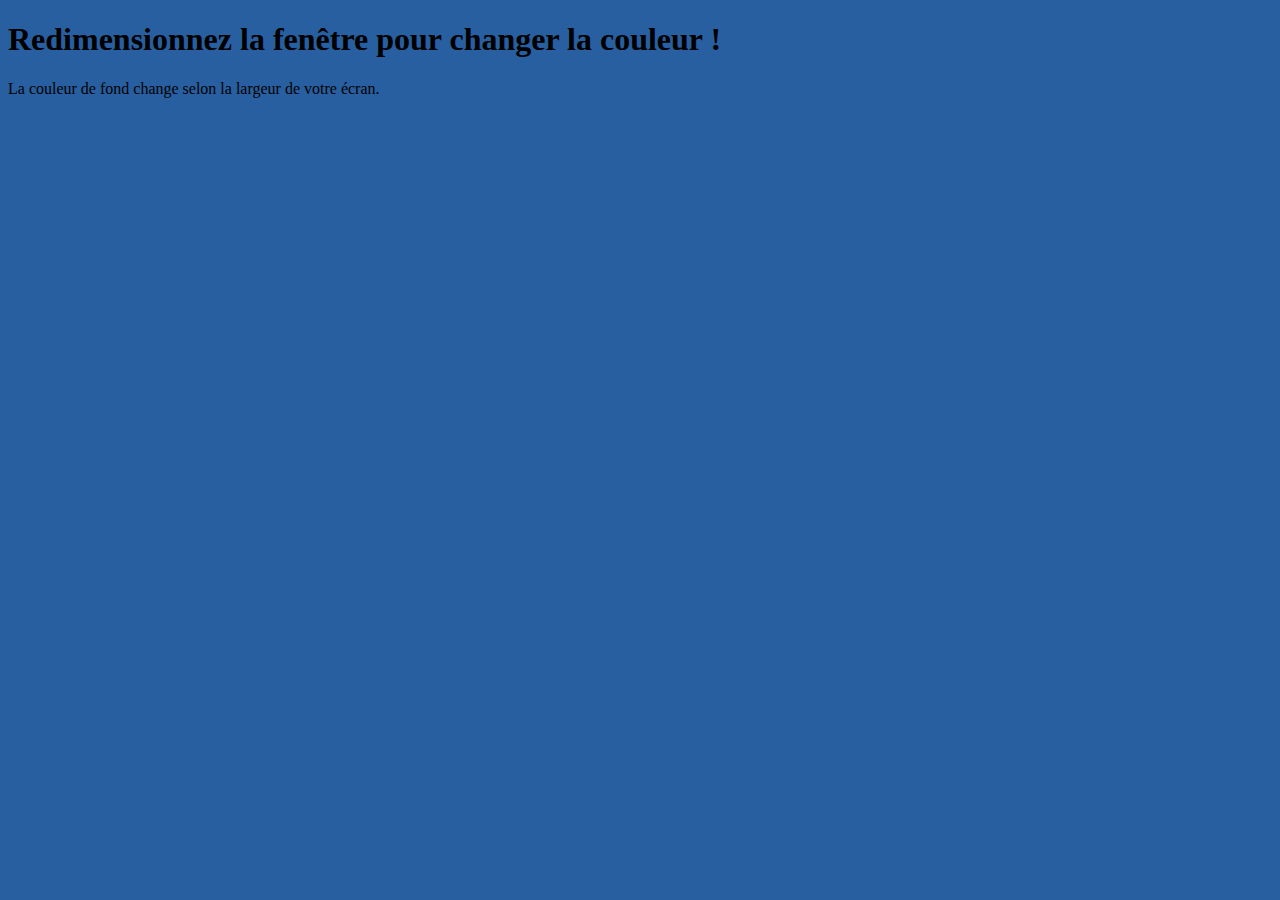
<file: jour06/job01/index.html>
<!DOCTYPE html>
<html lang="fr">
<head>
    <meta charset="UTF-8">
    <meta name="viewport" content="width=device-width, initial-scale=1.0">
    <title>Changement de Background</title>

    <link rel="stylesheet" href="style1.css">

    <link rel="stylesheet" href="style2.css" media="(min-width: 1680px) and (max-width: 1920px)">

    <link rel="stylesheet" href="style3.css" media="(min-width: 1280px) and (max-width: 1679px)">

    <link rel="stylesheet" href="style4.css" media="(max-width: 1279px)">
</head>
<body>

    <h1>Redimensionnez la fenêtre pour changer la couleur !</h1>
    <p>La couleur de fond change selon la largeur de votre écran.</p>

</body>
</html>
</file>
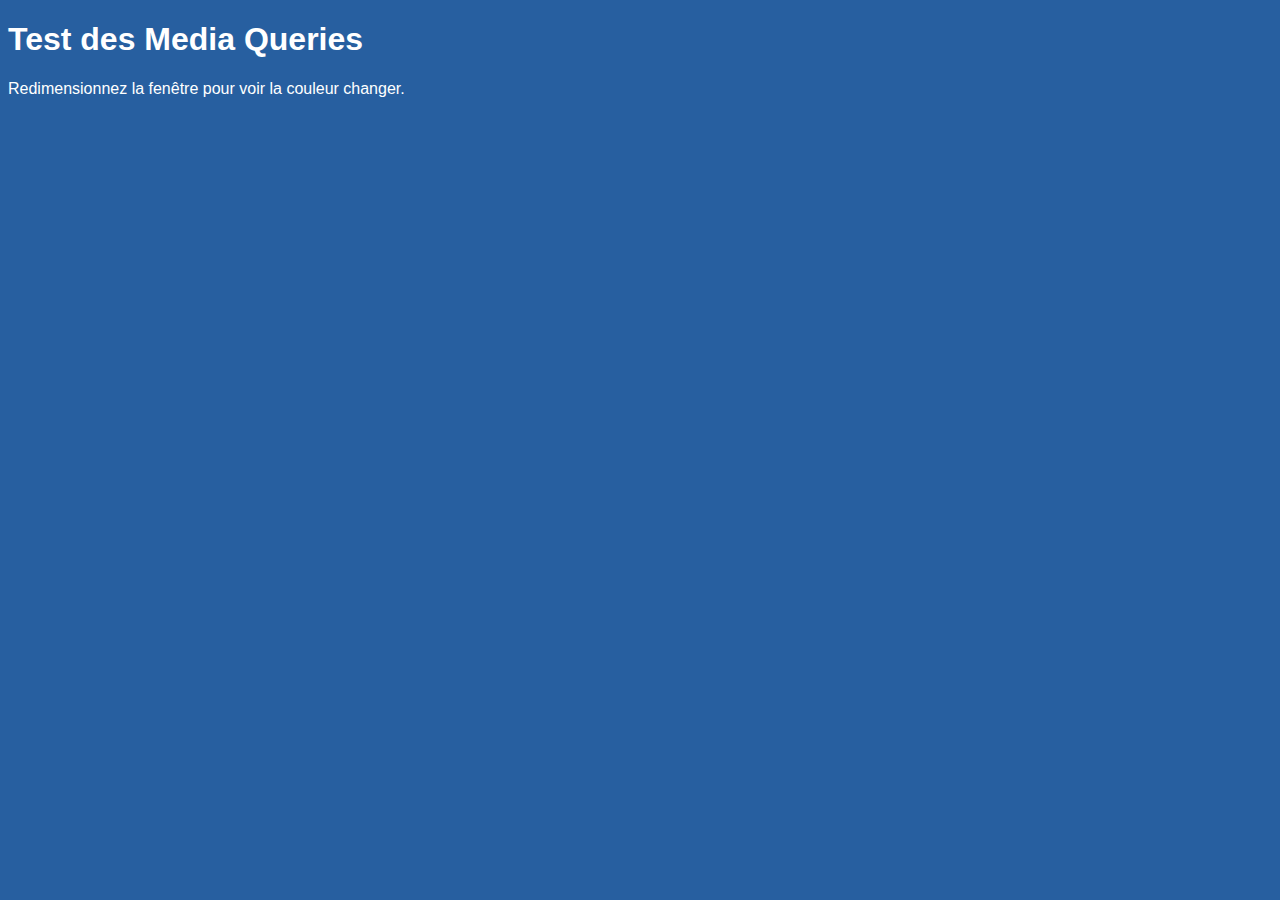
<file: jour06/job02/index.html>
<!DOCTYPE html>
<html lang="fr">
<head>
    <meta charset="UTF-8">
    <meta name="viewport" content="width=device-width, initial-scale=1.0">
    <title>Exercice Media Queries</title>
    
    <link rel="stylesheet" href="style.css">
</head>
<body>

    <h1>Test des Media Queries</h1>
    <p>Redimensionnez la fenêtre pour voir la couleur changer.</p>

</body>
</html>
</file>
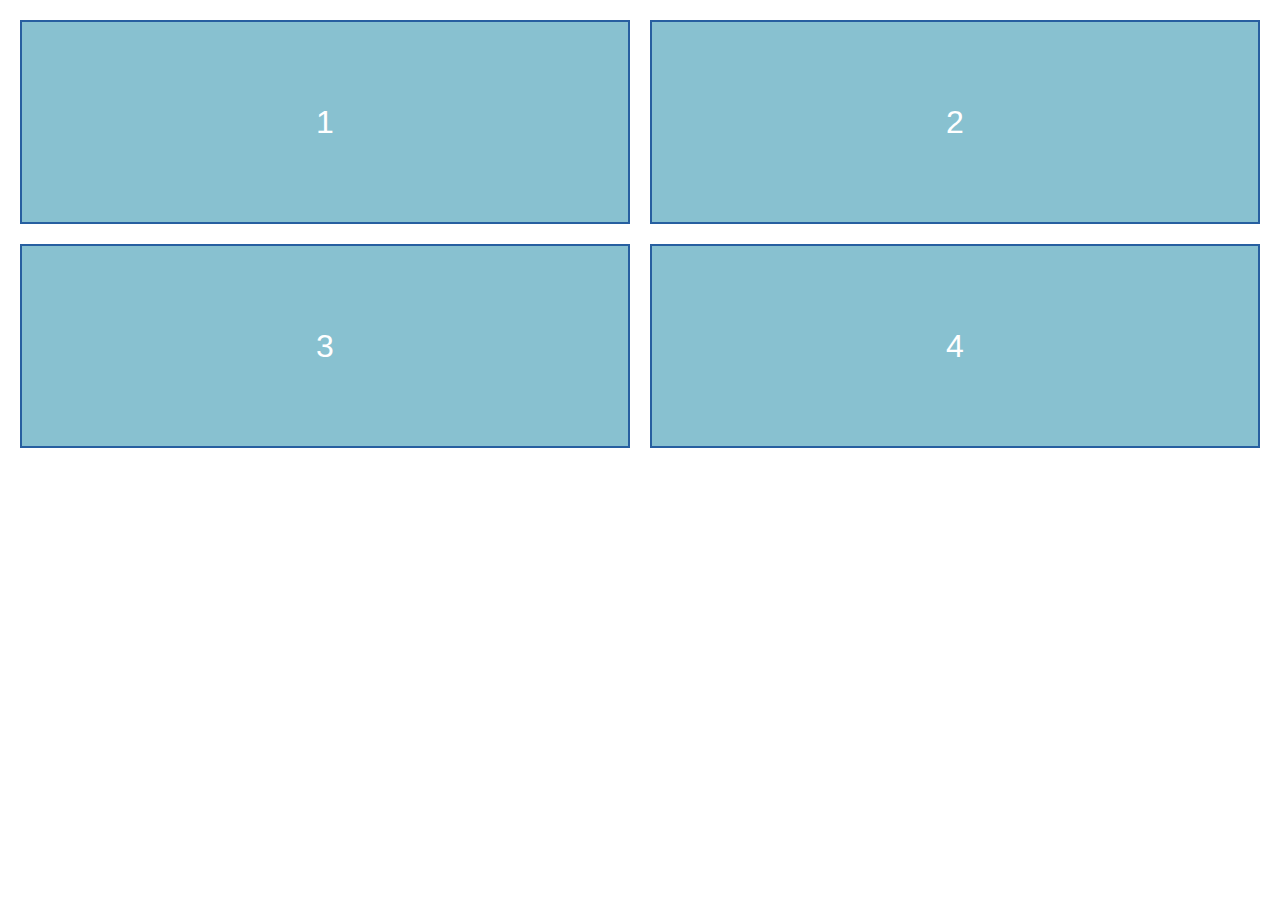
<file: jour06/job03/index.html>
<!DOCTYPE html>
<html lang="fr">
<head>
    <meta charset="UTF-8">
    <meta name="viewport" content="width=device-width, initial-scale=1.0">
    <title>Mise en page Responsive</title>
    <link rel="stylesheet" href="style.css">
</head>
<body>

    <div class="container">
        <section class="section">1</section>
        <section class="section">2</section>
        <section class="section">3</section>
        <section class="section">4</section>
    </div>

</body>
</html>
</file>
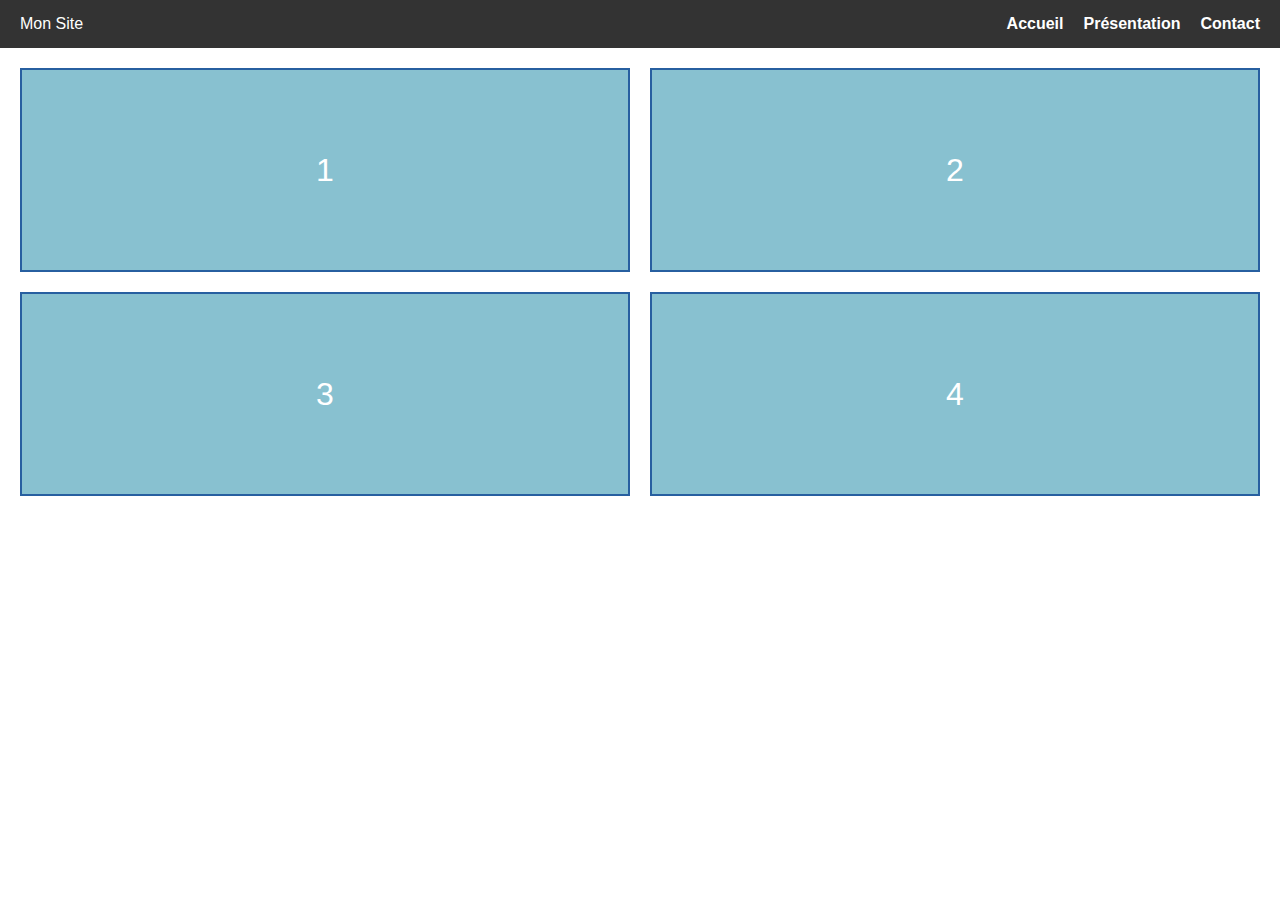
<file: jour06/job04/index.html>
<!DOCTYPE html>
<html lang="fr">
<head>
    <meta charset="UTF-8">
    <meta name="viewport" content="width=device-width, initial-scale=1.0">
    <title>Menu Hamburger</title>
    <link rel="stylesheet" href="style.css">
</head>
<body>

    <header>
        <div class="logo">Mon Site</div>

        <div class="hamburger" id="hamburger-btn">
            <span></span>
            <span></span>
            <span></span>
        </div>

        <nav>
            <ul id="nav-list">
                <li><a href="#">Accueil</a></li>
                <li><a href="#">Présentation</a></li>
                <li><a href="#">Contact</a></li>
            </ul>
        </nav>
    </header>

    <div class="container">
        <section class="section">1</section>
        <section class="section">2</section>
        <section class="section">3</section>
        <section class="section">4</section>
    </div>

    <script>
        // 1. On sélectionne le bouton et la liste de liens
        const hamburger = document.getElementById('hamburger-btn');
        const navList = document.getElementById('nav-list');

        // 2. On ajoute un écouteur d'événement au "clic"
        hamburger.addEventListener('click', () => {
            // Cette fonction ajoute ou enlève la classe "active"
            navList.classList.toggle('active');
        });
    </script>

</body>
</html>
</file>
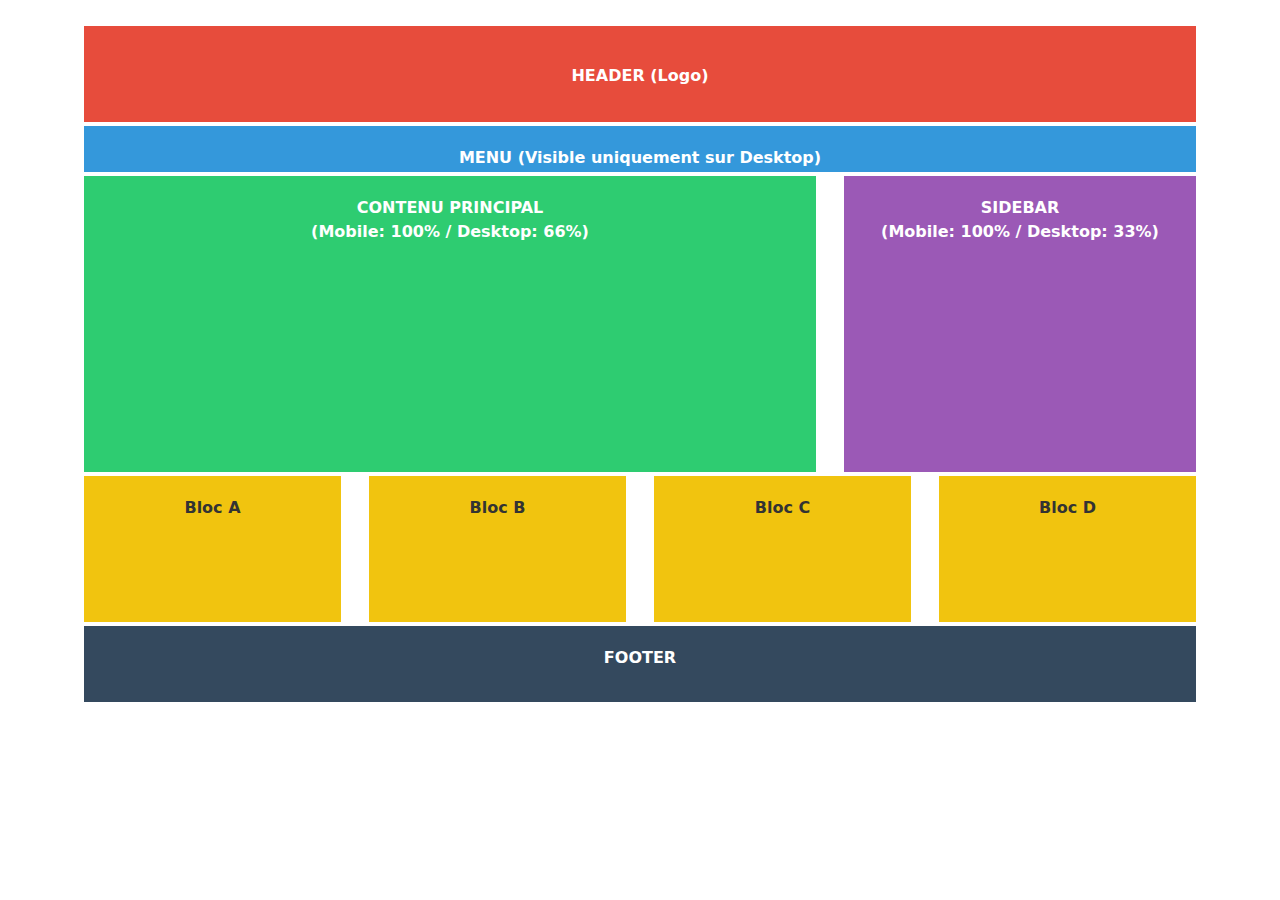
<file: jour10/job03/index.html>
<!DOCTYPE html>
<html lang="fr">
<head>
    <meta charset="UTF-8">
    <meta name="viewport" content="width=device-width, initial-scale=1.0">
    <title>Exercice Grille Bootstrap</title>
    <link href="https://cdn.jsdelivr.net/npm/bootstrap@5.3.0/dist/css/bootstrap.min.css" rel="stylesheet">
    
    <style>
        /* Styles pour visualiser les blocs (couleurs et hauteurs) */
        .box {
            padding: 20px;
            text-align: center;
            color: white;
            font-weight: bold;
            border: 2px solid white; /* Pour voir les séparations */
        }
        .header { background-color: #e74c3c; height: 100px; line-height: 60px; }
        .menu { background-color: #3498db; height: 50px; }
        
        /* Contenu principal et Sidebar */
        .main { background-color: #2ecc71; min-height: 300px; }
        .sidebar { background-color: #9b59b6; min-height: 300px; }
        
        /* Pied de page et blocs du bas */
        .footer { background-color: #34495e; height: 80px; }
        .small-box { background-color: #f1c40f; color: #333; min-height: 150px; }
    </style>
</head>
<body>

    <div class="container mt-4">
        
        <div class="row">
            <div class="col-12">
                <div class="box header">HEADER (Logo)</div>
            </div>
        </div>

        <div class="row d-none d-lg-flex">
            <div class="col-12">
                <div class="box menu">MENU (Visible uniquement sur Desktop)</div>
            </div>
        </div>

        <div class="row">
            <div class="col-12 col-lg-8">
                <div class="box main">
                    CONTENU PRINCIPAL<br>
                    (Mobile: 100% / Desktop: 66%)
                </div>
            </div>
            <div class="col-12 col-lg-4">
                <div class="box sidebar">
                    SIDEBAR<br>
                    (Mobile: 100% / Desktop: 33%)
                </div>
            </div>
        </div>

        <div class="row">
            <div class="col-12 col-md-6 col-lg-3">
                <div class="box small-box">Bloc A</div>
            </div>
            <div class="col-12 col-md-6 col-lg-3">
                <div class="box small-box">Bloc B</div>
            </div>
            <div class="col-12 col-md-6 col-lg-3">
                <div class="box small-box">Bloc C</div>
            </div>
            <div class="col-12 col-md-6 col-lg-3">
                <div class="box small-box">Bloc D</div>
            </div>
        </div>

        <div class="row">
            <div class="col-12">
                <div class="box footer">FOOTER</div>
            </div>
        </div>

    </div>

    <script src="https://cdn.jsdelivr.net/npm/bootstrap@5.3.0/dist/js/bootstrap.bundle.min.js"></script>
</body>
</html>
</file>
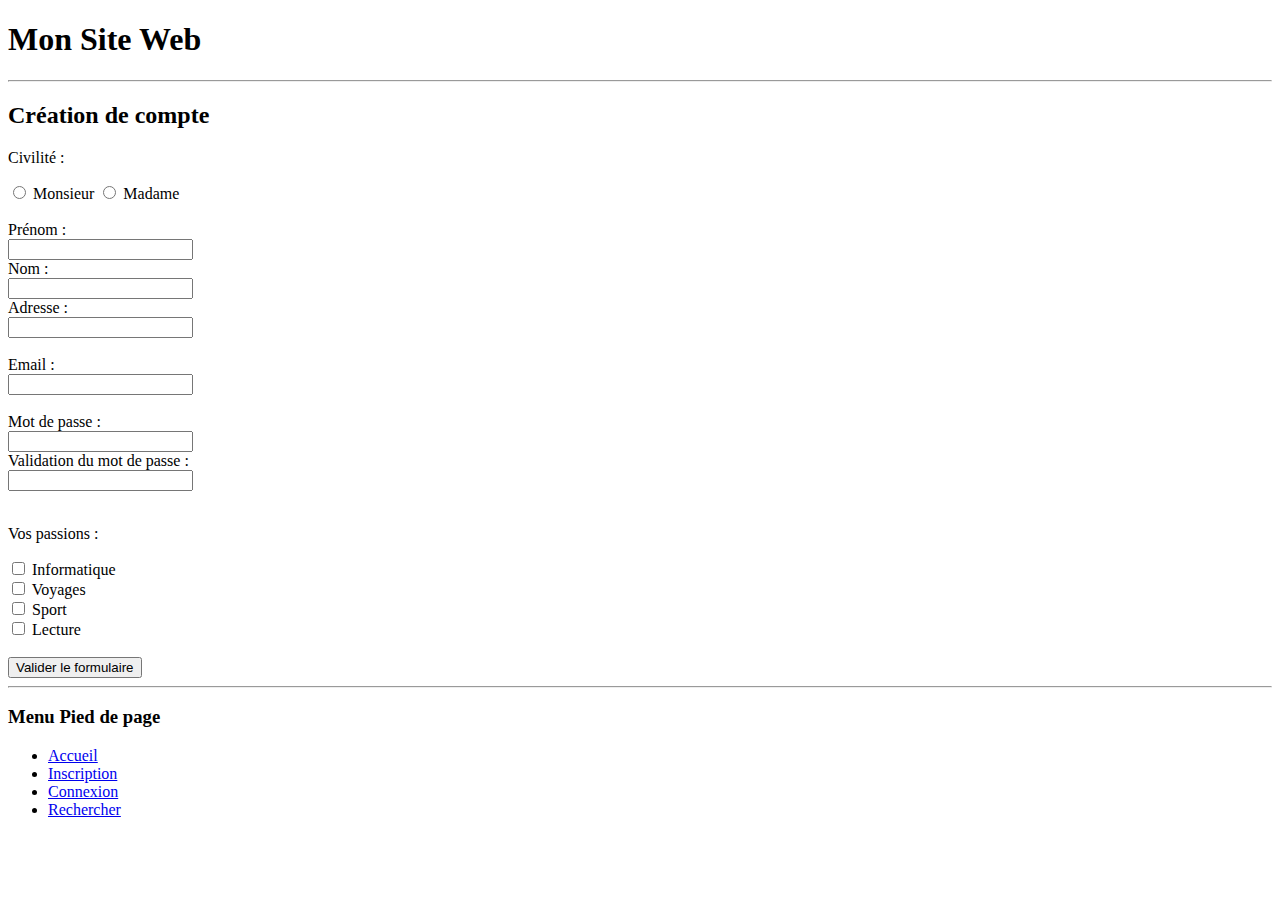
<file: jour13/job01/index.html>
<!DOCTYPE html>
<html lang="fr">
<head>
    <meta charset="UTF-8">
    <meta name="viewport" content="width=device-width, initial-scale=1.0">
    <title>Formulaire d'inscription HTML</title>
</head>
<body>

    <header>
        <nav>
            <h1>Mon Site Web</h1>
        </nav>
    </header>

    <hr>

    <section>
        <h2>Création de compte</h2>

        <form action="index.html" method="get">

            <div>
                <p>Civilité :</p>
                <input type="radio" id="monsieur" name="civilite" value="M">
                <label for="monsieur">Monsieur</label>

                <input type="radio" id="madame" name="civilite" value="Mme">
                <label for="madame">Madame</label>
            </div>
            <br>

            <div>
                <label for="prenom">Prénom :</label><br>
                <input type="text" id="prenom" name="prenom" required>
            </div>
            
            <div>
                <label for="nom">Nom :</label><br>
                <input type="text" id="nom" name="nom" required>
            </div>

            <div>
                <label for="adresse">Adresse :</label><br>
                <input type="text" id="adresse" name="adresse">
            </div>
            <br>

            <div>
                <label for="email">Email :</label><br>
                <input type="email" id="email" name="email" required>
            </div>
            <br>

            <div>
                <label for="password">Mot de passe :</label><br>
                <input type="password" id="password" name="password" required>
            </div>

            <div>
                <label for="confirm_password">Validation du mot de passe :</label><br>
                <input type="password" id="confirm_password" name="confirm_password" required>
            </div>
            <br>

            <div>
                <p>Vos passions :</p>
                
                <input type="checkbox" id="informatique" name="passions" value="informatique">
                <label for="informatique">Informatique</label><br>

                <input type="checkbox" id="voyages" name="passions" value="voyages">
                <label for="voyages">Voyages</label><br>

                <input type="checkbox" id="sport" name="passions" value="sport">
                <label for="sport">Sport</label><br>

                <input type="checkbox" id="lecture" name="passions" value="lecture">
                <label for="lecture">Lecture</label>
            </div>
            <br>

            <button type="submit">Valider le formulaire</button>

        </form>
    </section>

    <hr>

    <footer>
        <h3>Menu Pied de page</h3>
        <ul>
            <li><a href="index.html">Accueil</a></li>
            <li><a href="index.html">Inscription</a></li>
            <li><a href="index.html">Connexion</a></li>
            <li><a href="index.html">Rechercher</a></li>
        </ul>
    </footer>

</body>
</html>
</file>
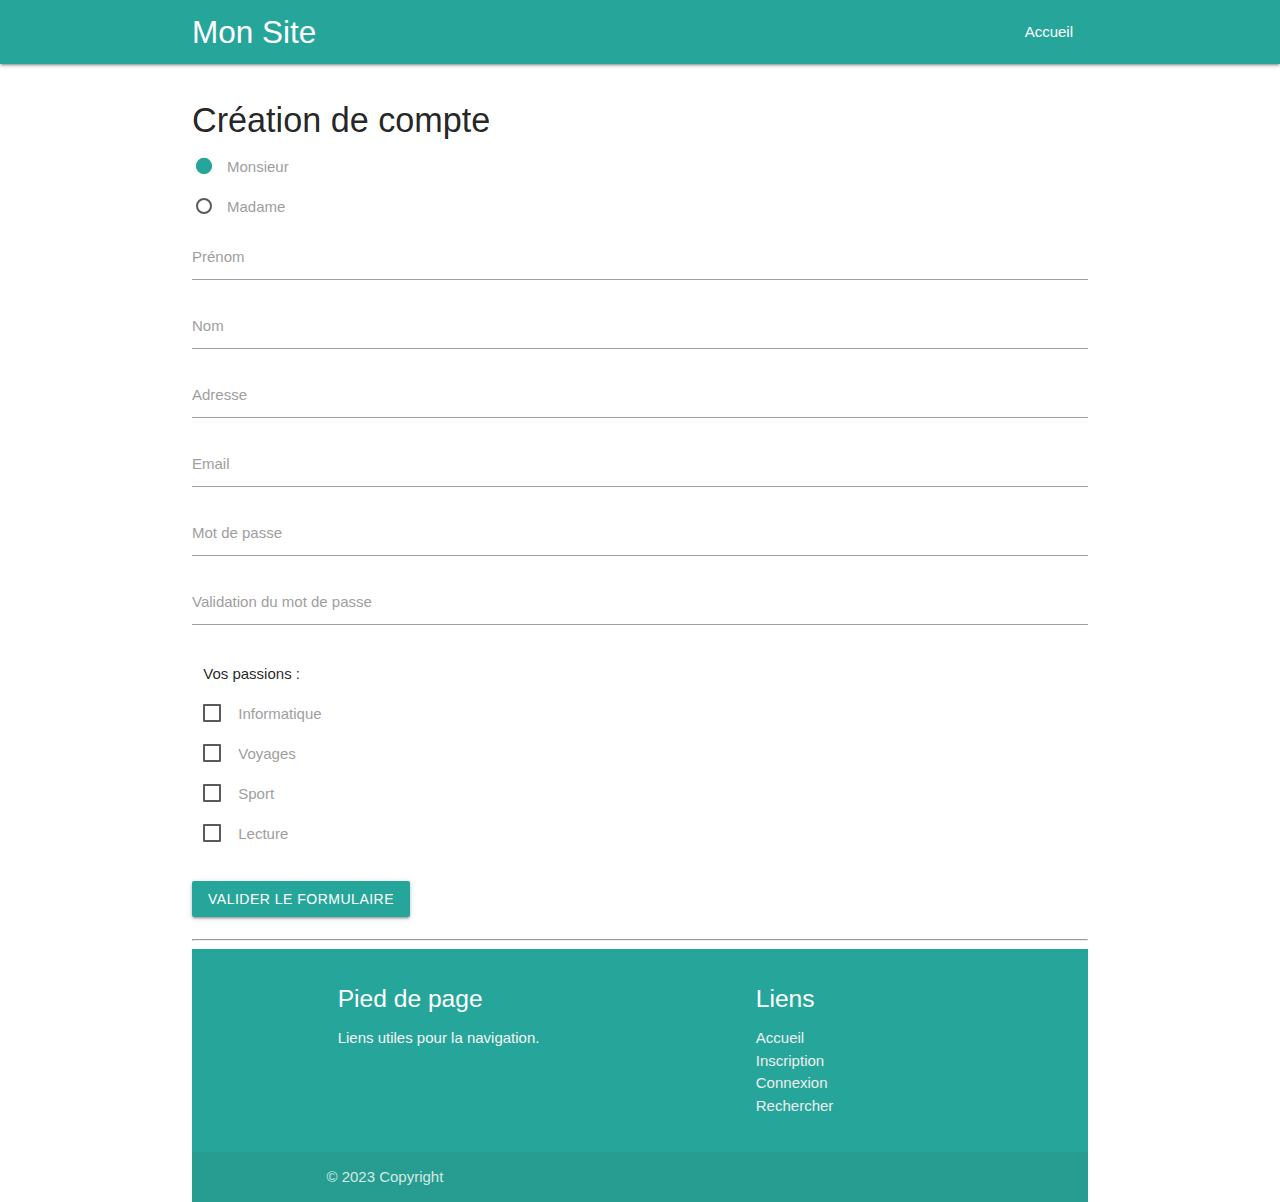
<file: jour13/job02/index.html>
<!DOCTYPE html>
<html lang="fr">
<head>
    <meta charset="UTF-8">
    <meta name="viewport" content="width=device-width, initial-scale=1.0">
    <title>Inscription Materialize</title>
    
    <link rel="stylesheet" href="https://cdnjs.cloudflare.com/ajax/libs/materialize/1.0.0/css/materialize.min.css">
</head>
<body>

    <header>
        <nav class="teal lighten-1">
            <div class="nav-wrapper container">
                
                <a href="index.html" class="brand-logo">Mon Site</a>
                
                <ul id="nav-mobile" class="right hide-on-med-and-down">
                    <li><a href="index.html">Accueil</a></li>
                </ul>
            </div>
        </nav>
    </header>

    <div class="container">
        
        <section class="section">
            <h4>Création de compte</h4>

            <form action="index.html" method="get">

                <p>
                    <label>
                        <input name="civilite" type="radio" value="M" checked />
                        <span>Monsieur</span>
                    </label>
                </p>
                <p>
                    <label>
                        <input name="civilite" type="radio" value="Mme" />
                        <span>Madame</span>
                    </label>
                </p>

                <div class="input-field">
                    <input id="prenom" type="text" name="prenom" class="validate" required>
                    <label for="prenom">Prénom</label>
                </div>
                
                <div class="input-field">
                    <input id="nom" type="text" name="nom" class="validate" required>
                    <label for="nom">Nom</label>
                </div>

                <div class="input-field">
                    <input id="adresse" type="text" name="adresse" class="validate">
                    <label for="adresse">Adresse</label>
                </div>

                <div class="input-field">
                    <input id="email" type="email" name="email" class="validate" required>
                    <label for="email">Email</label>
                </div>

                <div class="input-field">
                    <input id="password" type="password" name="password" class="validate" required>
                    <label for="password">Mot de passe</label>
                </div>

                <div class="input-field">
                    <input id="confirm_password" type="password" name="confirm_password" class="validate" required>
                    <label for="confirm_password">Validation du mot de passe</label>
                </div>

                <div class="row">
                    <div class="col s12">
                        <p>Vos passions :</p>
                        <p>
                            <label>
                                <input type="checkbox" name="passions" value="informatique" />
                                <span>Informatique</span>
                            </label>
                        </p>
                        <p>
                            <label>
                                <input type="checkbox" name="passions" value="voyages" />
                                <span>Voyages</span>
                            </label>
                        </p>
                        <p>
                            <label>
                                <input type="checkbox" name="passions" value="sport" />
                                <span>Sport</span>
                            </label>
                        </p>
                        <p>
                            <label>
                                <input type="checkbox" name="passions" value="lecture" />
                                <span>Lecture</span>
                            </label>
                        </p>
                    </div>
                </div>

                <button class="btn waves-effect waves-light teal lighten-1" type="submit" name="action">
                    Valider le formulaire
                </button>

            </form>
        </section>

        <hr>

        <footer class="page-footer teal lighten-1">
            <div class="container">
                <div class="row">
                    <div class="col l6 s12">
                        <h5 class="white-text">Pied de page</h5>
                        <p class="grey-text text-lighten-4">Liens utiles pour la navigation.</p>
                    </div>
                    <div class="col l4 offset-l2 s12">
                        <h5 class="white-text">Liens</h5>
                        <ul>
                            <li><a class="grey-text text-lighten-3" href="index.html">Accueil</a></li>
                            <li><a class="grey-text text-lighten-3" href="index.html">Inscription</a></li>
                            <li><a class="grey-text text-lighten-3" href="index.html">Connexion</a></li>
                            <li><a class="grey-text text-lighten-3" href="index.html">Rechercher</a></li>
                        </ul>
                    </div>
                </div>
            </div>
            <div class="footer-copyright">
                <div class="container">
                © 2023 Copyright
                </div>
            </div>
        </footer>

    </div> <script src="https://cdnjs.cloudflare.com/ajax/libs/materialize/1.0.0/js/materialize.min.js"></script>
</body>
</html>
</file>
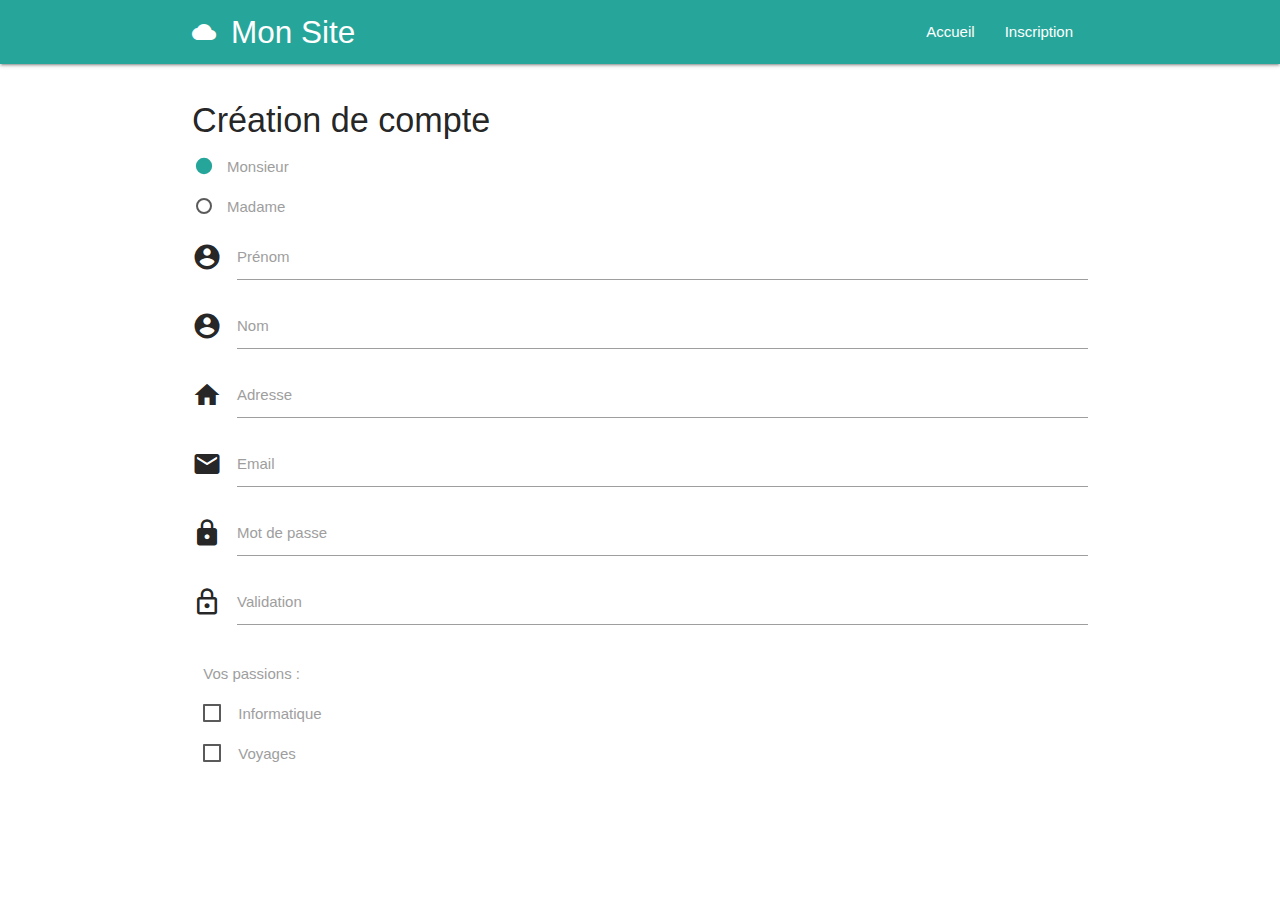
<file: jour13/job03/index.html>
<!DOCTYPE html>
<html lang="fr">
<head>
    <meta charset="UTF-8">
    <meta name="viewport" content="width=device-width, initial-scale=1.0">
    <title>Footer Materialize</title>
    
    <link rel="stylesheet" href="https://cdnjs.cloudflare.com/ajax/libs/materialize/1.0.0/css/materialize.min.css">
    <link href="https://fonts.googleapis.com/icon?family=Material+Icons" rel="stylesheet">
</head>
<body>

    <header>
        <nav class="teal lighten-1">
            <div class="nav-wrapper container">
                <a href="index.html" class="brand-logo"><i class="material-icons">cloud</i>Mon Site</a>
                <ul id="nav-mobile" class="right hide-on-med-and-down">
                    <li><a href="index.html">Accueil</a></li>
                    <li><a href="index.html">Inscription</a></li>
                </ul>
            </div>
        </nav>
    </header>

    <main class="container">
        <section class="section">
            <h4>Création de compte</h4>
            <form action="index.html" method="get">
                
                <p>
                    <label>
                        <input name="civilite" type="radio" value="M" checked />
                        <span>Monsieur</span>
                    </label>
                </p>
                <p>
                    <label>
                        <input name="civilite" type="radio" value="Mme" />
                        <span>Madame</span>
                    </label>
                </p>

                <div class="input-field">
                    <i class="material-icons prefix">account_circle</i>
                    <input id="prenom" type="text" name="prenom" class="validate" required>
                    <label for="prenom">Prénom</label>
                </div>
                
                <div class="input-field">
                    <i class="material-icons prefix">account_circle</i>
                    <input id="nom" type="text" name="nom" class="validate" required>
                    <label for="nom">Nom</label>
                </div>

                <div class="input-field">
                    <i class="material-icons prefix">home</i>
                    <input id="adresse" type="text" name="adresse" class="validate">
                    <label for="adresse">Adresse</label>
                </div>

                <div class="input-field">
                    <i class="material-icons prefix">email</i>
                    <input id="email" type="email" name="email" class="validate" required>
                    <label for="email">Email</label>
                </div>

                <div class="input-field">
                    <i class="material-icons prefix">lock</i>
                    <input id="password" type="password" name="password" class="validate" required>
                    <label for="password">Mot de passe</label>
                </div>

                <div class="input-field">
                    <i class="material-icons prefix">lock_outline</i>
                    <input id="confirm_password" type="password" name="confirm_password" class="validate" required>
                    <label for="confirm_password">Validation</label>
                </div>

                <div class="row">
                    <div class="col s12">
                        <p class="grey-text">Vos passions :</p>
                        <p>
                            <label>
                                <input type="checkbox" name="passions" value="informatique" />
                                <span>Informatique</span>
                            </label>
                        </p>
                        <p>
                            <label>
                                <input type="checkbox" name="passions" value="voyages" />
                                <span>Voyages</span>
                            </label>
                        </p>
                        <p>
                            <label>
                                <input type="checkbox
</file>
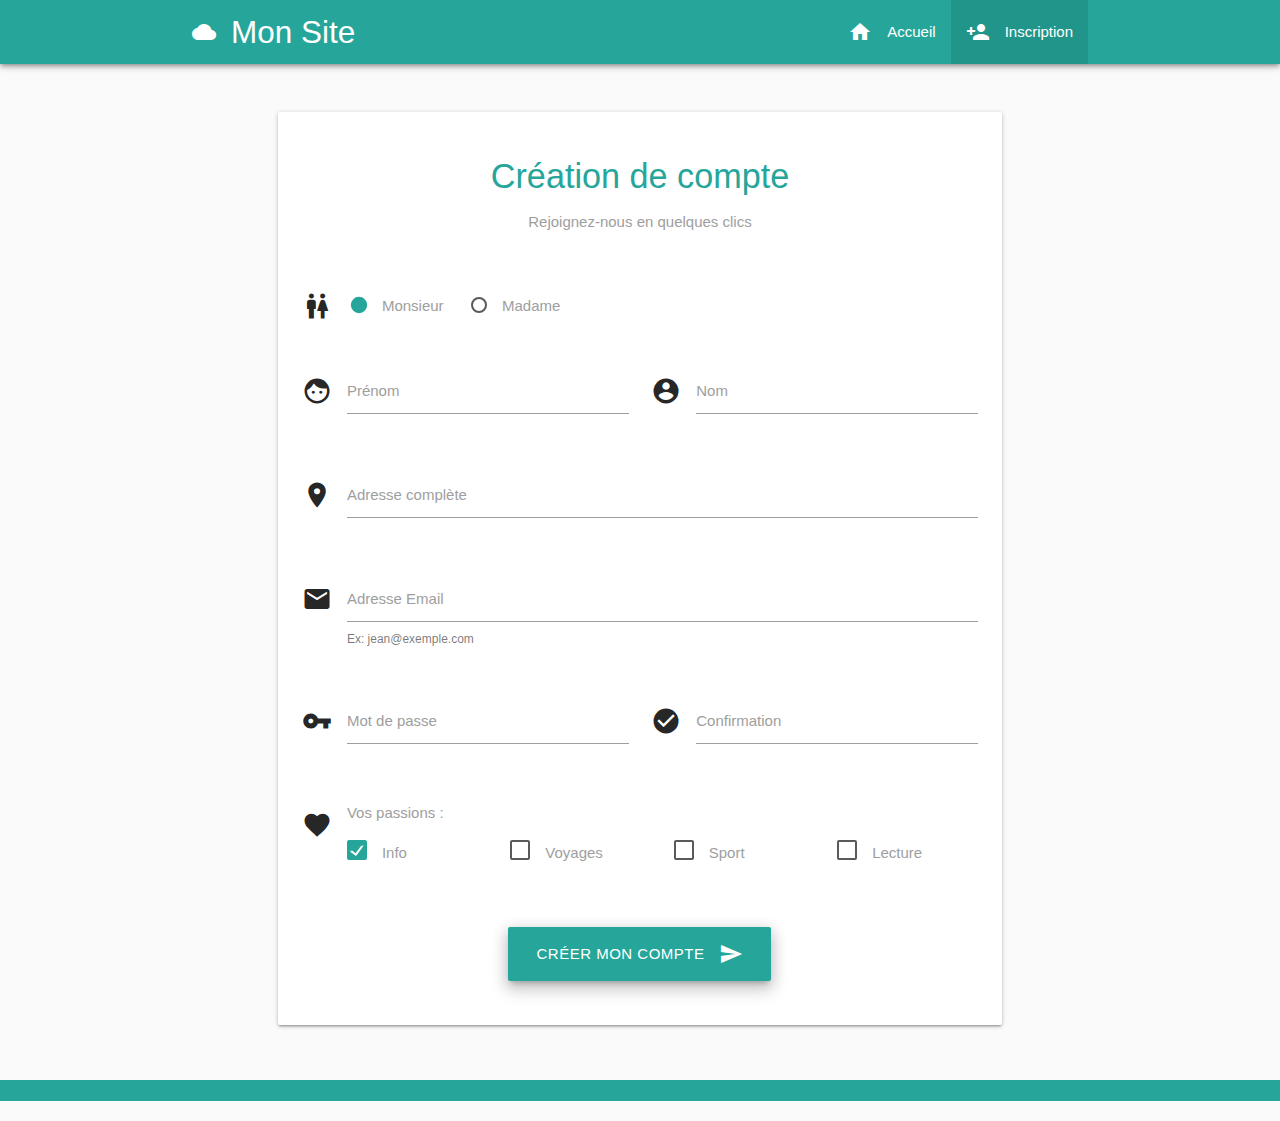
<file: jour13/job04/index.html>
<!DOCTYPE html>
<html lang="fr">
<head>
    <meta charset="UTF-8">
    <meta name="viewport" content="width=device-width, initial-scale=1.0">
    <title>Formulaire Materialize Moderne</title>
    
    <link rel="stylesheet" href="https://cdnjs.cloudflare.com/ajax/libs/materialize/1.0.0/css/materialize.min.css">
    
    <link href="https://fonts.googleapis.com/icon?family=Material+Icons" rel="stylesheet">
</head>
<body class="grey lighten-5"> <header>
        <nav class="teal lighten-1 z-depth-2">
            <div class="nav-wrapper container">
                <a href="index.html" class="brand-logo"><i class="material-icons left">cloud</i>Mon Site</a>
                <ul id="nav-mobile" class="right hide-on-med-and-down">
                    <li><a href="index.html"><i class="material-icons left">home</i>Accueil</a></li>
                    <li class="active"><a href="index.html"><i class="material-icons left">person_add</i>Inscription</a></li>
                </ul>
            </div>
        </nav>
    </header>

    <main class="container" style="margin-top: 40px; margin-bottom: 40px;">
        <div class="row">
            <div class="col s12 m10 offset-m1">
                
                <div class="card-panel">
                    
                    <div class="row">
                        <div class="col s12 center-align">
                            <h4 class="teal-text text-lighten-1">Création de compte</h4>
                            <p class="grey-text">Rejoignez-nous en quelques clics</p>
                        </div>
                    </div>

                    <form action="index.html" method="get">

                        <div class="row">
                            <div class="col s12">
                                <div class="input-field">
                                    <i class="material-icons prefix">wc</i>
                                    <div style="margin-left: 45px; padding-top: 10px;">
                                        <label style="margin-right: 20px;">
                                            <input name="civilite" type="radio" value="M" checked />
                                            <span>Monsieur</span>
                                        </label>
                                        <label>
                                            <input name="civilite" type="radio" value="Mme" />
                                            <span>Madame</span>
                                        </label>
                                    </div>
                                </div>
                            </div>
                        </div>

                        <div class="row">
                            <div class="input-field col s12 m6">
                                <i class="material-icons prefix">face</i>
                                <input id="prenom" type="text" name="prenom" class="validate" required>
                                <label for="prenom">Prénom</label>
                            </div>
                            <div class="input-field col s12 m6">
                                <i class="material-icons prefix">account_circle</i>
                                <input id="nom" type="text" name="nom" class="validate" required>
                                <label for="nom">Nom</label>
                            </div>
                        </div>

                        <div class="row">
                            <div class="input-field col s12">
                                <i class="material-icons prefix">place</i>
                                <input id="adresse" type="text" name="adresse" class="validate">
                                <label for="adresse">Adresse complète</label>
                            </div>
                        </div>

                        <div class="row">
                            <div class="input-field col s12">
                                <i class="material-icons prefix">email</i>
                                <input id="email" type="email" name="email" class="validate" required>
                                <label for="email">Adresse Email</label>
                                <span class="helper-text" data-error="Format invalide" data-success="Valide">Ex: jean@exemple.com</span>
                            </div>
                        </div>

                        <div class="row">
                            <div class="input-field col s12 m6">
                                <i class="material-icons prefix">vpn_key</i>
                                <input id="password" type="password" name="password" class="validate" required>
                                <label for="password">Mot de passe</label>
                            </div>
                            <div class="input-field col s12 m6">
                                <i class="material-icons prefix">check_circle</i>
                                <input id="confirm_password" type="password" name="confirm_password" class="validate" required>
                                <label for="confirm_password">Confirmation</label>
                            </div>
                        </div>

                        <div class="row">
                            <div class="col s12">
                                <div class="input-field">
                                    <i class="material-icons prefix">favorite</i>
                                    <div style="margin-left: 45px;">
                                        <p class="grey-text" style="margin-top: 0;">Vos passions :</p>
                                        
                                        <div class="row">
                                            <div class="col s6 m3">
                                                <label>
                                                    <input type="checkbox" name="passions" value="informatique" class="filled-in" checked="checked" />
                                                    <span>Info</span>
                                                </label>
                                            </div>
                                            <div class="col s6 m3">
                                                <label>
                                                    <input type="checkbox" name="passions" value="voyages" class="filled-in" />
                                                    <span>Voyages</span>
                                                </label>
                                            </div>
                                            <div class="col s6 m3">
                                                <label>
                                                    <input type="checkbox" name="passions" value="sport" class="filled-in" />
                                                    <span>Sport</span>
                                                </label>
                                            </div>
                                            <div class="col s6 m3">
                                                <label>
                                                    <input type="checkbox" name="passions" value="lecture" class="filled-in" />
                                                    <span>Lecture</span>
                                                </label>
                                            </div>
                                        </div>
                                    </div>
                                </div>
                            </div>
                        </div>

                        <div class="row">
                            <div class="col s12 center-align">
                                <br>
                                <button class="btn-large waves-effect waves-light teal lighten-1 z-depth-3" type="submit" name="action">
                                    Créer mon compte
                                    <i class="material-icons right">send</i>
                                </button>
                            </div>
                        </div>

                    </form>
                </div> </div>
        </div>
    </main>

    <footer class="page-footer teal lighten-1">
        <div class="container">
            <div class="row">
                <div class="col l6 s12">
                    <h5 class="white-text
</file>
<file: jour06/job01/style1.css>
body {
    background-color: #88c1d0; /* Bleu clair */
}
</file>
<file: jour06/job01/style2.css>
body {
    background-color: #ffca4b; /* Jaune */
}
</file>
<file: jour06/job01/style3.css>
body {
    background-color: #275fa0; /* Bleu foncé */
}
</file>
<file: jour06/job01/style4.css>
body {
    background-color: #ffffff; /* Blanc */
}
</file>
<file: jour06/job02/style.css>
/* 1. Style par défaut (base) */
/* S'applique à toutes les tailles, sauf si écrasé par une media query plus bas.
   C'est aussi la couleur active si l'écran est supérieur à 1920px. */
body {
    background-color: #88c1d0; /* Bleu clair */
    font-family: sans-serif;   /* Ajout pour la lisibilité */
    transition: background-color 0.5s; /* Ajout pour une transition douce */
}

/* 2. Entre 1680px et 1920px */
@media screen and (min-width: 1680px) and (max-width: 1920px) {
    body {
        background-color: #ffca4b; /* Jaune */
    }
}

/* 3. Entre 1280px et 1680px */
/* On s'arrête à 1679px pour ne pas entrer en conflit avec la règle du dessus */
@media screen and (min-width: 1280px) and (max-width: 1679px) {
    body {
        background-color: #275fa0; /* Bleu foncé */
        color: white; /* On change le texte en blanc pour le contraste */
    }
}

/* 4. Inférieur à 1280px */
/* On s'arrête à 1279px pour ne pas entrer en conflit avec la règle du dessus */
@media screen and (max-width: 1279px) {
    body {
        background-color: #ffffff; /* Blanc */
        color: black;
    }
}
</file>
<file: jour06/job03/style.css>
/* --- STYLE DE BASE (Mobile / < 1280px) --- */
body {
    margin: 0;
    padding: 20px;
    font-family: sans-serif;
}

/* Le conteneur parent qui gère la disposition */
.container {
    display: grid;
    /* Par défaut : 1 seule colonne */
    grid-template-columns: 1fr; 
    gap: 20px; /* Espace entre les blocs */
}

/* Le style des sections (enfants) */
.section {
    background-color: #88c1d0; /* Couleur demandée */
    height: 200px;             /* Hauteur fixe pour bien voir les blocs */
    border: 2px solid #275fa0; /* Bordure pour le contraste visuel */
    
    /* Juste pour centrer le numéro (facultatif) */
    display: flex;
    justify-content: center;
    align-items: center;
    font-size: 2rem;
    color: white;
}

/* --- MEDIA QUERIES --- */

/* 1. Écran Intermédiaire (Entre 1280px et 1680px) */
/* On passe à 2 colonnes (format carré 2x2) */
@media screen and (min-width: 1280px) {
    .container {
        grid-template-columns: 1fr 1fr; /* ou repeat(2, 1fr) */
    }
}

/* 2. Grand Écran (Supérieur à 1680px) */
/* On passe à 4 colonnes (tout aligné) */
@media screen and (min-width: 1680px) {
    .container {
        grid-template-columns: repeat(4, 1fr); /* 4 colonnes égales */
    }
}
</file>
<file: jour06/job04/style.css>
/* --- RESET & GLOBAL --- */
body {
    margin: 0;
    font-family: sans-serif;
}

/* --- STYLE DU HEADER --- */
header {
    background-color: #333;
    color: white;
    padding: 15px 20px;
    display: flex;
    justify-content: space-between; /* Ecarte le logo et le menu */
    align-items: center;
    position: relative; /* Nécessaire pour positionner le menu mobile */
}

header a {
    color: white;
    text-decoration: none;
    font-weight: bold;
}

/* Style de la liste (Version Desktop par défaut) */
nav ul {
    list-style: none;
    margin: 0;
    padding: 0;
    display: flex; /* Les liens les uns à côté des autres */
    gap: 20px;
}

/* --- STYLE DU HAMBURGER (Caché sur Desktop) --- */
.hamburger {
    display: none; /* Caché par défaut */
    cursor: pointer;
    flex-direction: column;
    gap: 5px;
}

.hamburger span {
    width: 25px;
    height: 3px;
    background-color: white;
    display: block;
}

/* --- REPRISE DE L'EXERCICE PRÉCÉDENT (Sections) --- */
.container {
    display: grid;
    grid-template-columns: 1fr; 
    gap: 20px;
    padding: 20px;
}

.section {
    background-color: #88c1d0;
    height: 200px;
    display: flex; justify-content: center; align-items: center;
    font-size: 2rem; color: white; border: 2px solid #275fa0;
}

@media screen and (min-width: 1280px) {
    .container { grid-template-columns: 1fr 1fr; }
}

@media screen and (min-width: 1680px) {
    .container { grid-template-columns: repeat(4, 1fr); }
}


/* --- NOUVEAU : MEDIA QUERY POUR LE MENU MOBILE (< 767px) --- */
@media screen and (max-width: 767px) {
    
    /* 1. On affiche le bouton hamburger */
    .hamburger {
        display: flex;
    }

    /* 2. On cache la liste par défaut et on change son layout */
    nav ul {
        display: none; /* Caché ! */
        flex-direction: column; /* Vertical */
        width: 100%;
        position: absolute;
        top: 60px; /* Juste en dessous du header */
        left: 0;
        background-color: #444;
        text-align: center;
        padding: 20px 0;
    }

    nav ul li {
        margin: 10px 0;
    }

    /* 3. La classe .active est ajoutée par le JS quand on clique */
    nav ul.active {
        display: flex; /* Devient visible en flex (colonne) */
    }
}
</file>
